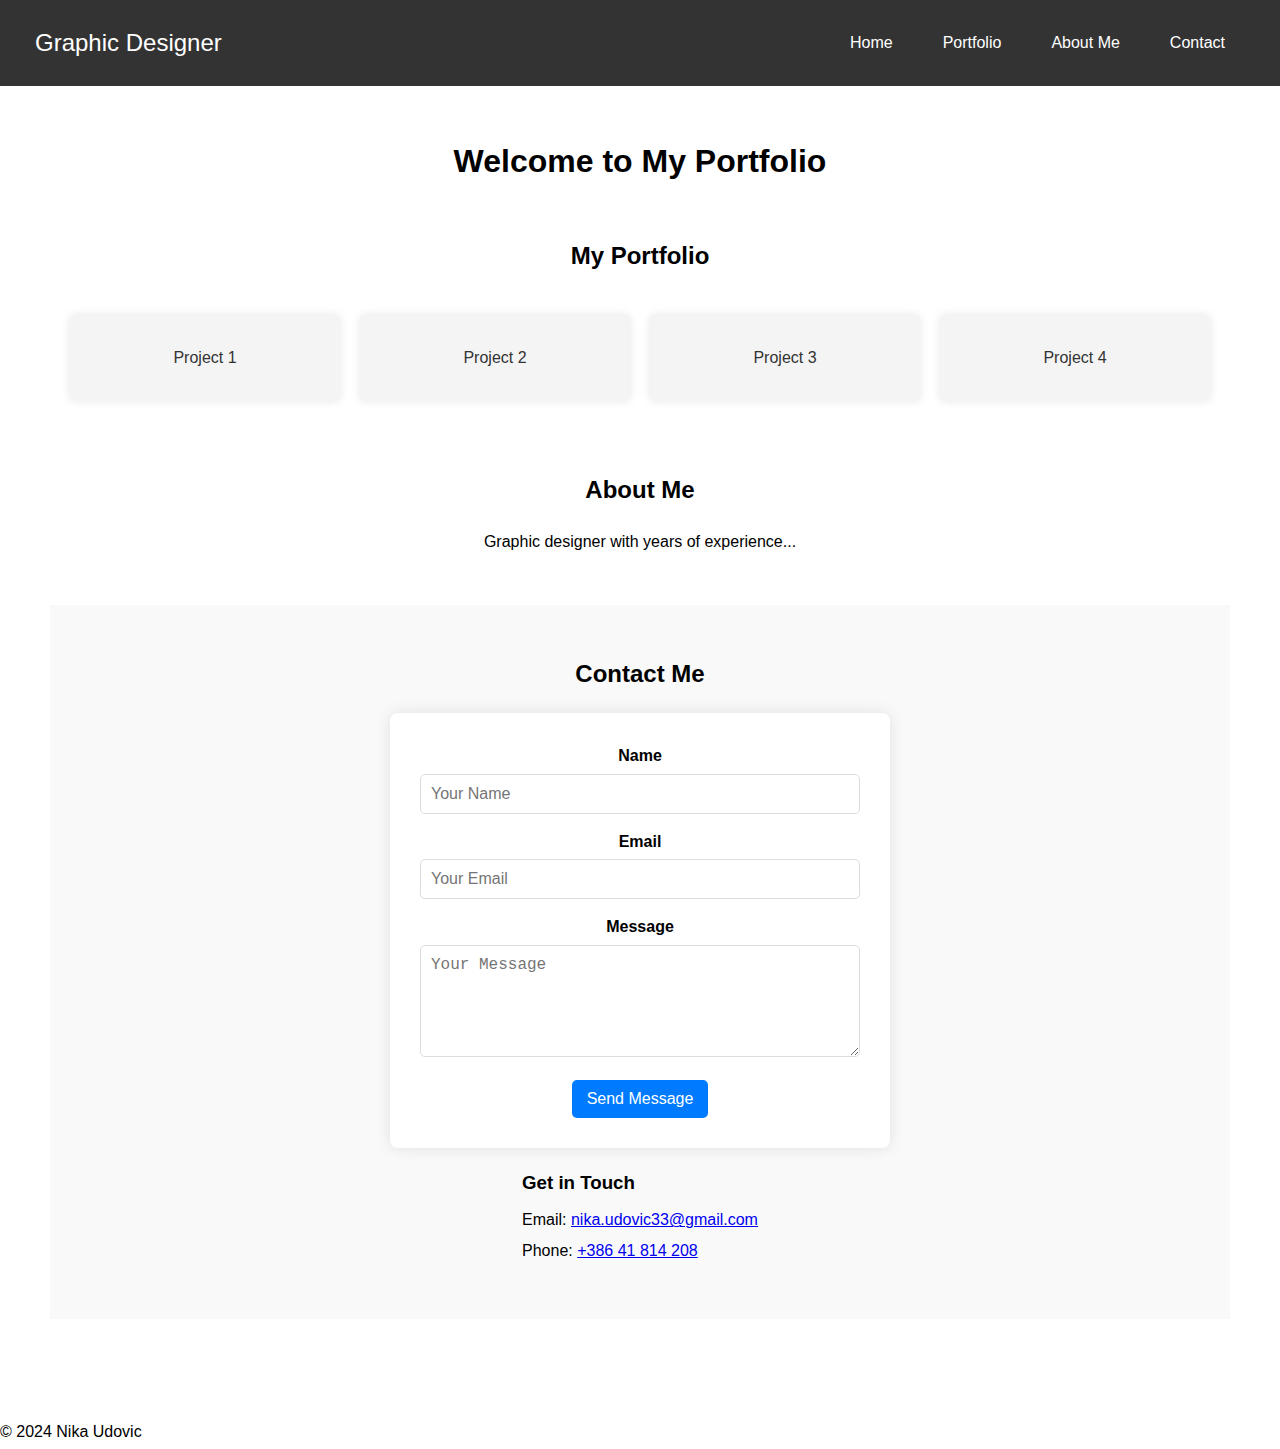
<file: index.html>
<!DOCTYPE html>
<html lang="en">
<head>
    <meta charset="UTF-8">
    <meta name="viewport" content="width=device-width, initial-scale=1.0">
    <title>Graphic Designer Portfolio</title>
    <link rel="stylesheet" href="./css/styles.css">
    <script src="https://cdn.emailjs.com/dist/email.min.js"></script> <!-- Load EmailJS library -->
</head>
<body>

    <header>
        <div class="menu-icon" id="menu-icon">&#9776;</div>
        <div class="logo">Graphic Designer</div>
        <nav>
            <div class="close-icon" id="close-icon" style="display: none;">&times;</div>
            <ul id="nav-links">
                <li><a href="#home">Home</a></li>
                <li><a href="#portfolio">Portfolio</a></li>
                <li><a href="#about">About Me</a></li>
                <li><a href="#contact">Contact</a></li>
            </ul>
        </nav>
    </header>

    <div class="content-wrapper">
        <section id="home">
            <h1>Welcome to My Portfolio</h1>
        </section>
        <section id="portfolio">
            <h2>My Portfolio</h2>
            <div class="portfolio-grid">
                <a href="./portfolio/portfolio1.html" class="portfolio-item">Project 1</a>
                <a href="./portfolio/portfolio2.html" class="portfolio-item">Project 2</a>
                <a href="./portfolio/portfolio3.html" class="portfolio-item">Project 3</a>
                <a href="./portfolio/portfolio4.html" class="portfolio-item">Project 4</a>
            </div>
        </section>
        
        <section id="about">
            <h2>About Me</h2>
            <p>Graphic designer with years of experience...</p>
        </section>
        <section id="contact">
            <h2>Contact Me</h2>
            <div class="contact-container">
                <form class="contact-form" id="contact-form">
                    <label for="name">Name</label>
                    <input type="text" id="name" name="name" required placeholder="Your Name">
        
                    <label for="email">Email</label>
                    <input type="email" id="email" name="email" required placeholder="Your Email">
        
                    <label for="message">Message</label>
                    <textarea id="message" name="message" required placeholder="Your Message" rows="5"></textarea>
        
                    <button type="submit">Send Message</button>
                </form>

                <div class="contact-info">
                    <h3>Get in Touch</h3>
                    <p>Email: <a href="mailto:nika.udovic33@gmail.com">nika.udovic33@gmail.com</a></p>
                    <p>Phone: <a href="tel:+38641814208">+386 41 814 208</a></p>
                </div>
            </div>
        </section>
    </div>

    <footer>
        <p>&copy; 2024 Nika Udovic</p>
    </footer>

    <script src="./js/script.js"></script>
    <script>
        (function() {
            emailjs.init("UhI4gTRplp2UUhkcr"); // Replace with your user ID
        })();

        document.getElementById("contact-form").addEventListener("submit", function(event) {
            event.preventDefault(); // Prevent default form submission

            emailjs.sendForm('service_b1uedii', 'template_tmhprt8', this)
            .then(function() {
                alert('Message sent successfully!');
                document.getElementById("contact-form").reset(); // Reset form after successful submission
            }, function(error) {
                alert('Failed to send message: ' + JSON.stringify(error));
            });
        });
    </script>
</body>
</html>
</file>
<file: css/styles.css>
/* General Styles */
* {
    margin: 0;
    padding: 0;
    box-sizing: border-box;
}

body {
    font-family: Arial, sans-serif;
    line-height: 1.6;
    display: flex;
    flex-direction: column;
}

header {
    width: 100%;
    display: flex;
    align-items: center;
    padding: 20px;
    background-color: #333;
    color: #fff;
    justify-content: space-between; /* Space between title and menu items */
}

.logo {
    font-size: 24px;
    margin-left: 15px;
}

nav {
    display: flex; /* Use flexbox for navigation */
}

nav ul {
    list-style: none;
    padding-left: 0;
    display: flex; /* Flex display for horizontal layout */
}

nav ul li {
    margin-right: 20px;
}

nav ul li a {
    color: #fff;
    text-decoration: none;
    padding: 10px 15px;
    display: block;
    transition: background 0.3s;
}

nav ul li a:hover {
    background-color: #555;
}

/* Hide the menu by default in mobile mode */
nav {
    position: fixed;
    top: -100%; /* Initially hide the menu above the screen */
    left: 0;
    width: 100%;
    height: 100%; /* Full height */
    background-color: #333;
    transition: top 0.3s ease; /* Transition for sliding effect */
    padding-top: 60px;
    z-index: 1000;
    display: flex;
    flex-direction: column; /* Stack items vertically */
    justify-content: center; /* Center items vertically */
    align-items: center; /* Center items horizontally */
}

/* Show menu when active */
nav.show-menu {
    top: 0; /* Slide down to cover the screen */
}

/* Burger icon on the header */
.menu-icon {
    font-size: 28px;
    cursor: pointer;
    position: relative;
    margin-right: 15px;
    z-index: 1100; /* Ensure the burger icon is always above the menu when closed */
    display: none; /* Initially hidden for non-mobile devices */
}

/* Close icon inside the nav */
.close-icon {
    font-size: 28px;
    position: absolute;
    top: 20px;
    left: 20px;
    cursor: pointer;
    color: #fff;
    display: none; /* Initially hidden */
}

/* Content */
.content-wrapper {
    padding: 50px;
}

section {
    margin-bottom: 50px;
    text-align: center;
}

h1, h2 {
    margin-bottom: 20px;
}

/*.portfolio-grid {
    display: grid;
    grid-template-columns: repeat(auto-fill, minmax(200px, 1fr));
    gap: 20px;
}

.portfolio-item {
    background-color: #f4f4f4;
    padding: 30px;
    border-radius: 5px;
    box-shadow: 0 0 10px rgba(0, 0, 0, 0.1);
}*/

/* Desktop Mode - Full Menu Display */
@media (min-width: 769px) {
    .menu-icon {
        display: none; /* Ensure burger icon is hidden on larger screens */
    }

    nav {
        position: static;
        height: auto;
        width: auto;
        padding-top: 0;
        background-color: transparent;
        left: 0;
    }

    nav ul {
        display: flex; /* Show items inline in desktop mode */
    }

    nav ul li {
        margin-right: 20px; /* Spacing between menu items */
    }

    .close-icon {
        display: none; /* Don't show the close icon on larger screens */
    }
}

/* Mobile Mode - Burger Menu */
@media (max-width: 768px) {
    header {
        justify-content: flex-start;
        align-items: center;
    }

    .menu-icon {
        display: block; /* Show burger icon in mobile mode */
        margin-right: 10px; /* Ensure space between icon and title */
    }

    nav ul {
        display: block; /* Stack items vertically in mobile */
        width: 100%; /* Full width */
        text-align: center; /* Center text */
    }

    nav ul li {
        margin: 10px 0; /* Add margin for vertical spacing */
    }

    .content-wrapper {
        padding: 30px;
    }

    footer {
        margin-left: 0;
    }
}

/* Portfolio Section */
.portfolio-grid {
    display: flex; /* Use flexbox to center items */
    flex-wrap: wrap; /* Allow items to wrap */
    justify-content: center; /* Center items horizontally */
    gap: 20px; /* Spacing between items */
    margin: 0 auto; /* Center the entire grid within its container */
    max-width: 1200px; /* Optional: Limit max width */
    padding: 20px; /* Optional: Add padding */
}

.portfolio-item {
    background-color: #f4f4f4; /* Button background color */
    padding: 30px;
    border-radius: 5px;
    box-shadow: 0 0 10px rgba(0, 0, 0, 0.1);
    flex: 1 1 200px; /* Flex properties to allow responsive sizing */
    max-width: 300px; /* Optional: Limit max width of each item */
    text-align: center; /* Center text inside the item */
    text-decoration: none; /* Remove underline from links */
    color: #333; /* Text color */
    transition: background-color 0.3s, transform 0.3s; /* Add transition for effects */
}

.portfolio-item:hover {
    background-color: #e0e0e0; /* Change background on hover */
    transform: scale(1.05); /* Slightly scale up on hover */
}


/*Contact Section*/
#contact {
    padding: 50px 20px;
    background-color: #f9f9f9;
    text-align: center;
}

.contact-container {
    display: flex;
    flex-direction: column;
    align-items: center;
    max-width: 800px; /* Optional: Limit max width */
    margin: 0 auto;
}

.contact-form {
    background-color: #fff;
    padding: 30px;
    border-radius: 8px;
    box-shadow: 0 0 15px rgba(0, 0, 0, 0.1);
    width: 100%;
    max-width: 500px; /* Optional: Limit max width of the form */
    margin-bottom: 20px; /* Space between form and contact info */
}

.contact-form label {
    display: block;
    margin-bottom: 5px;
    font-weight: bold;
}

.contact-form input,
.contact-form textarea {
    width: 100%;
    padding: 10px;
    margin-bottom: 15px;
    border: 1px solid #ddd;
    border-radius: 5px;
    font-size: 16px;
    transition: border-color 0.3s;
}

.contact-form input:focus,
.contact-form textarea:focus {
    border-color: #007BFF; /* Change border color on focus */
    outline: none;
}

.contact-form button {
    background-color: #007BFF; /* Primary color */
    color: #fff;
    padding: 10px 15px;
    border: none;
    border-radius: 5px;
    cursor: pointer;
    font-size: 16px;
    transition: background-color 0.3s;
}

.contact-form button:hover {
    background-color: #0056b3; /* Darker shade on hover */
}

.contact-info {
    text-align: left; /* Align text left for contact info */
}

.contact-info h3 {
    margin-bottom: 10px;
}

.contact-info p {
    margin: 5px 0;
}
</file>
